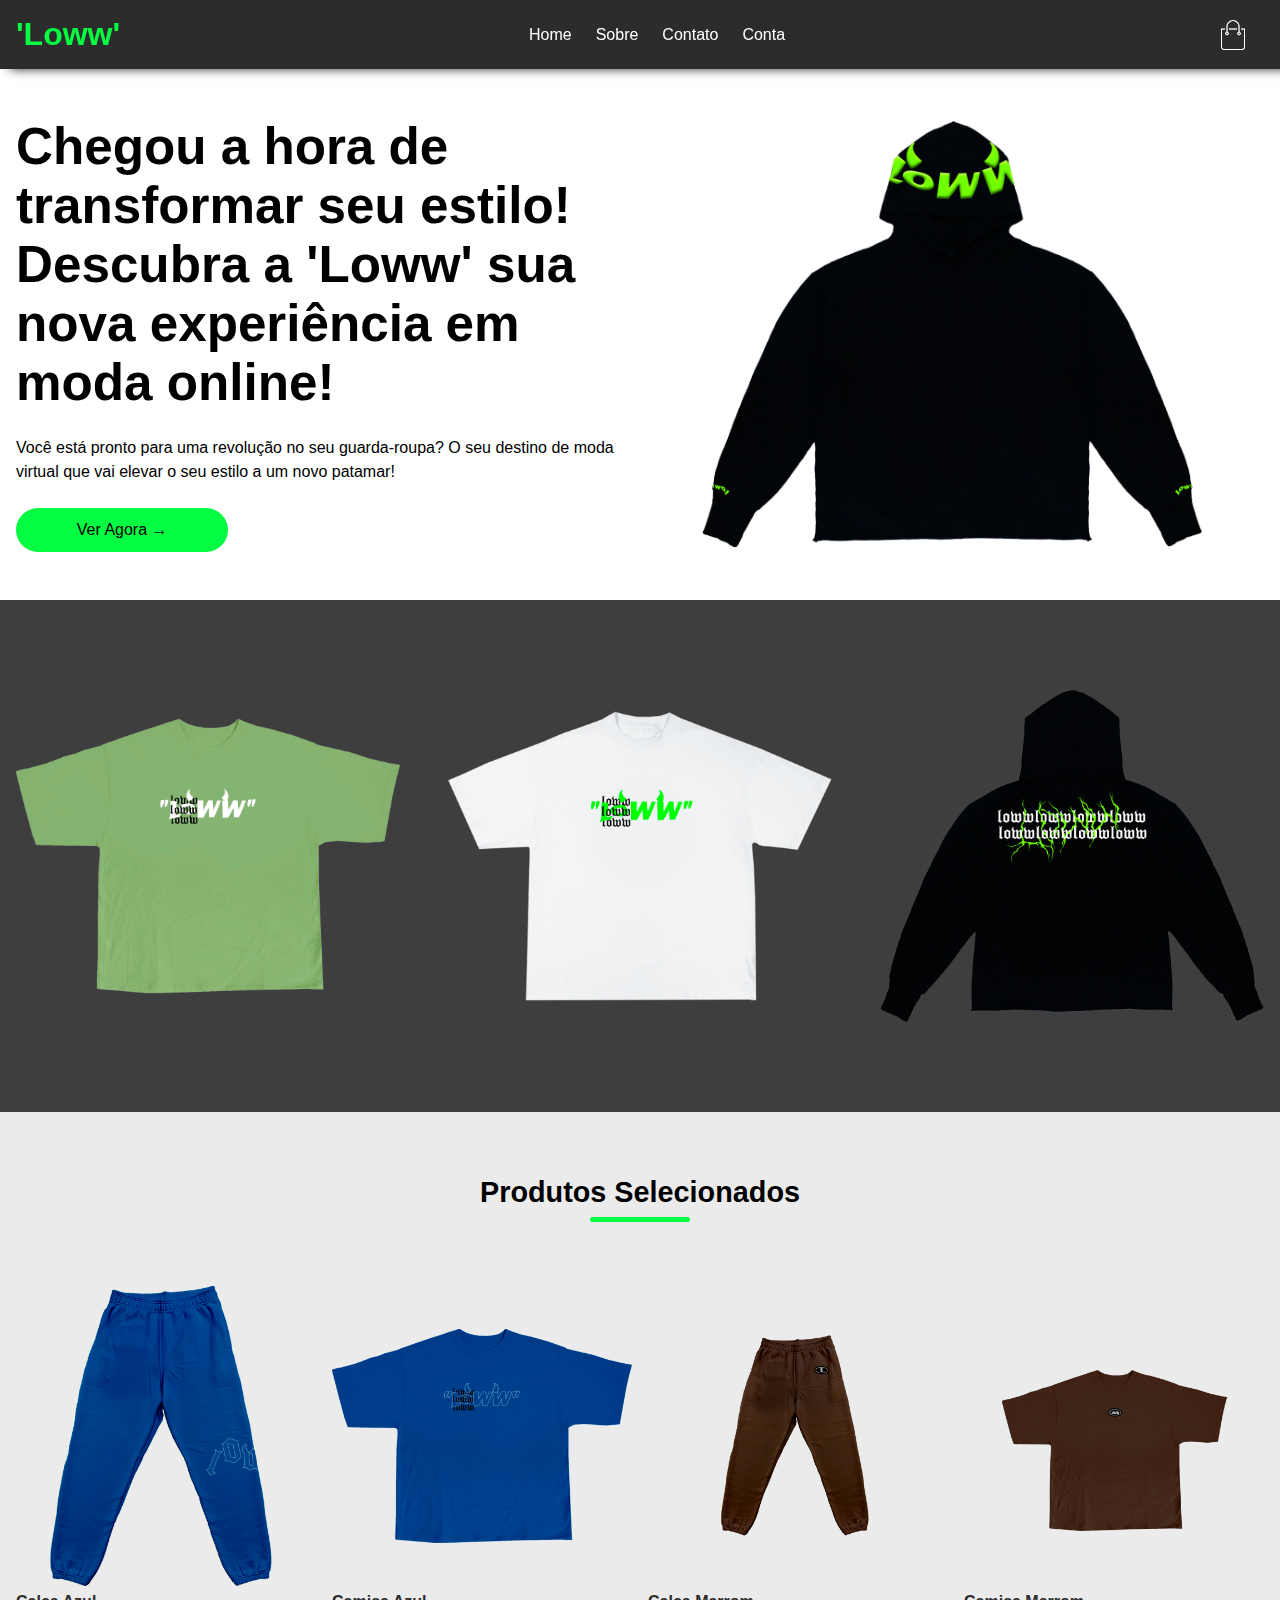
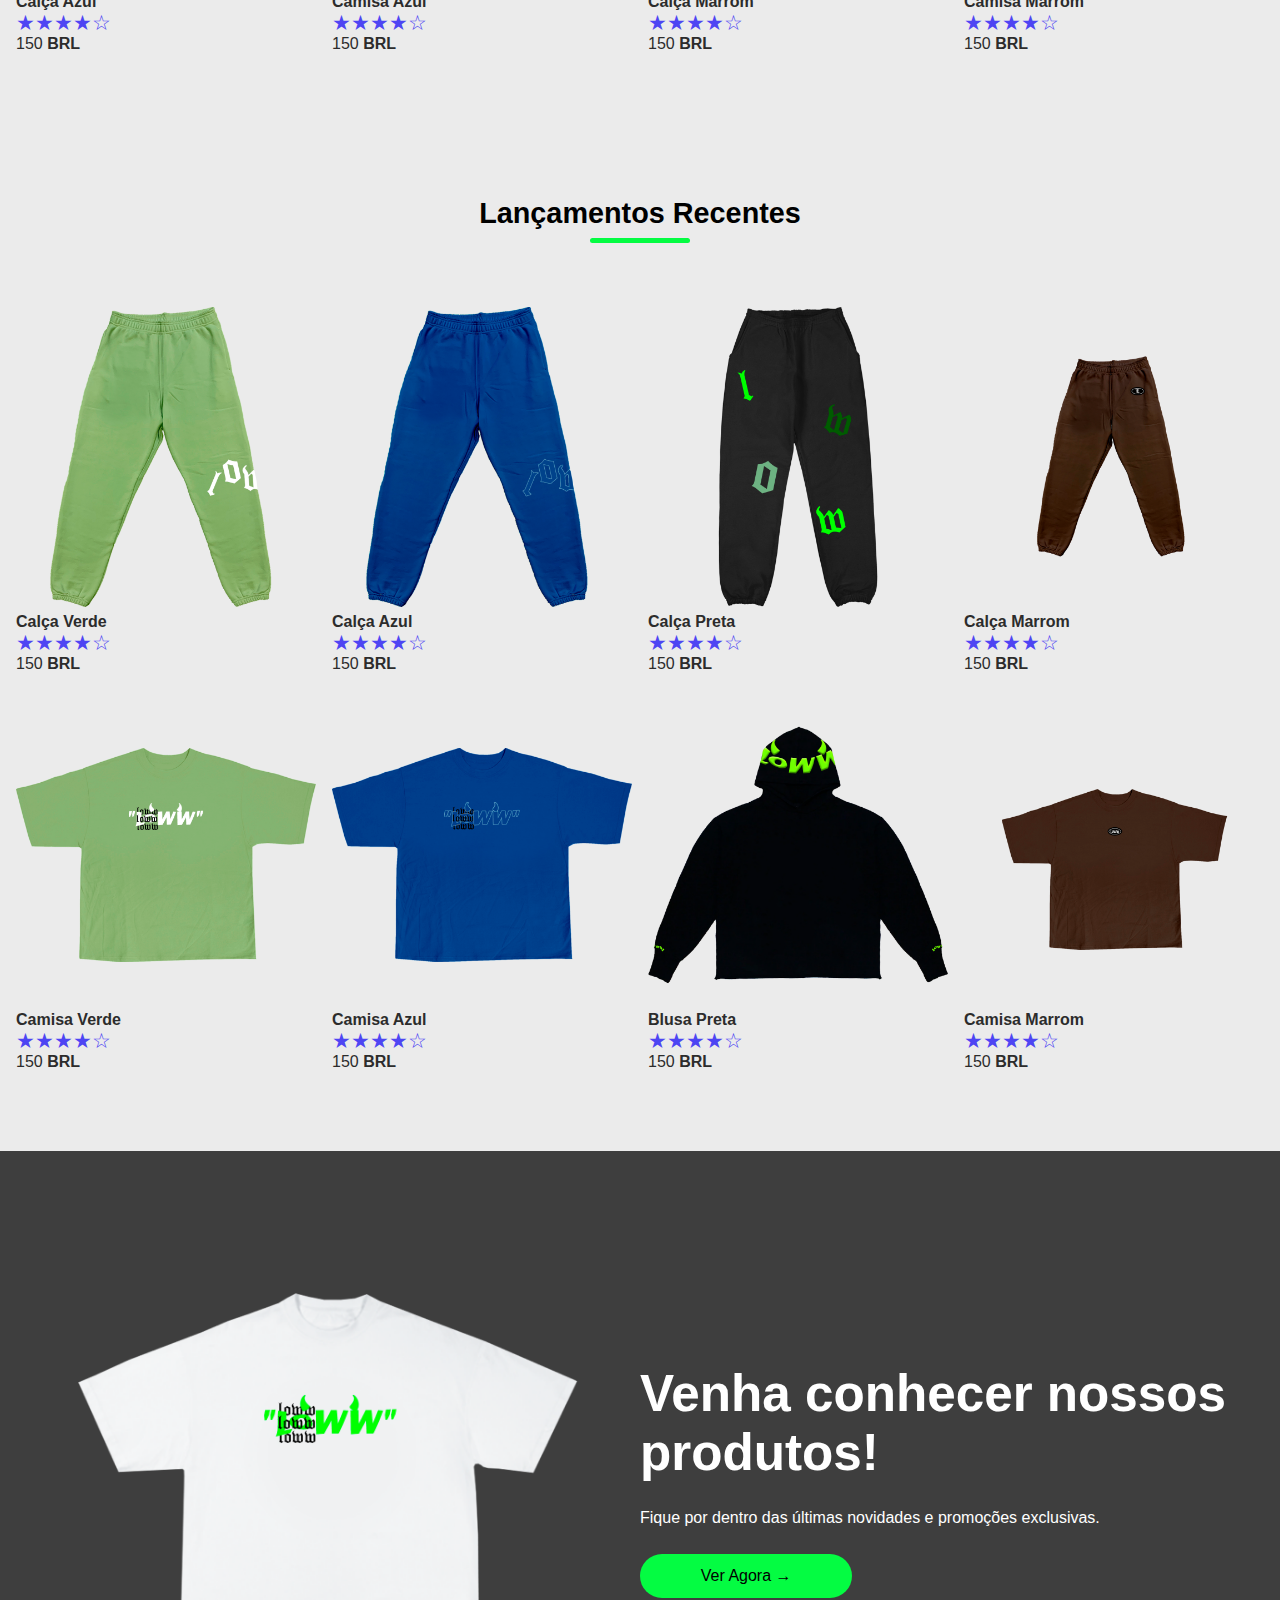
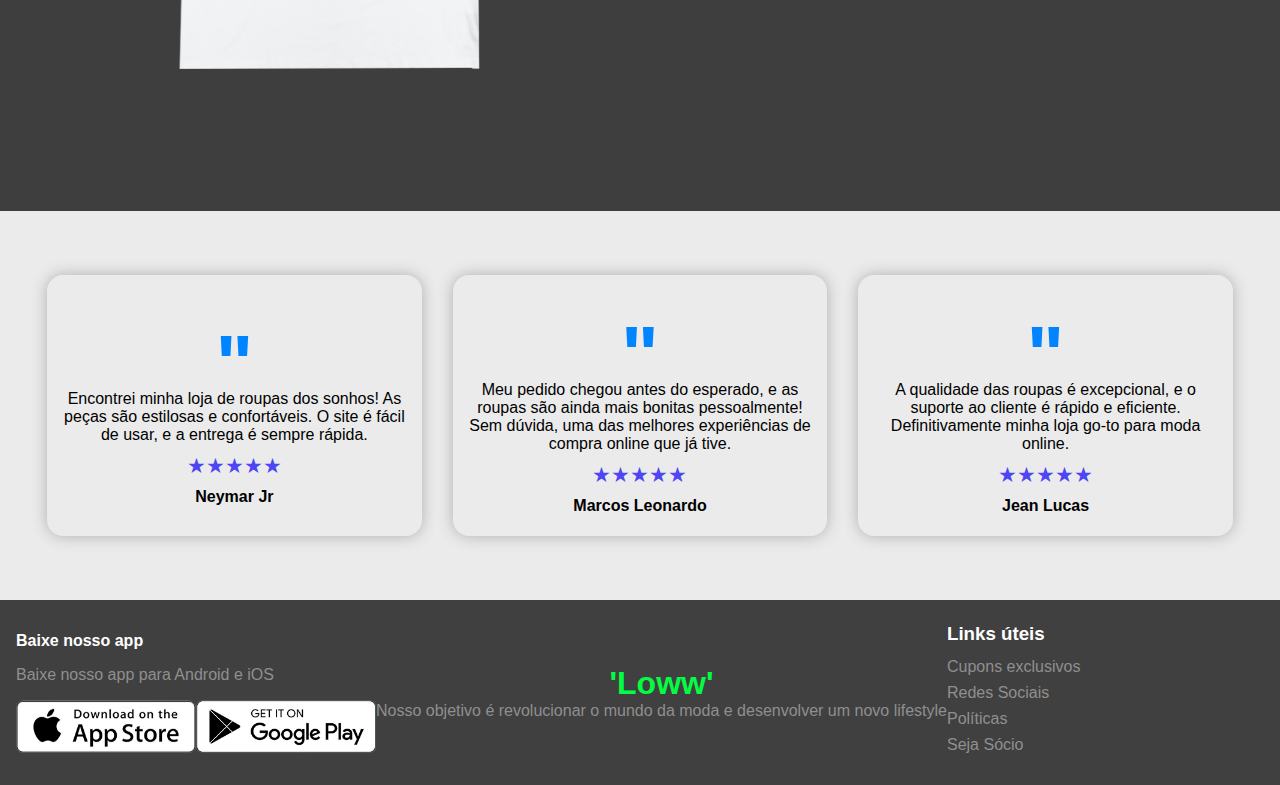
<file: index.html>
<!DOCTYPE html>
<html lang="en">

<head>
  <meta charset="UTF-8">
  <meta name="viewport" content="width=device-width, initial-scale=1.0">
  <title>'Loww'</title>
  <link rel="stylesheet" href="assets/css/home-page-style.css">
</head>

<body>
  <div class="navbar">
    <div class="header-inner-content">
      <h1 class="logo">'Loww'</h1>
      <nav>
        <ul>
          <li>Home</li>
          <li><a href="sobre.html">Sobre</a></li>
          <li><a href="contato.html">Contato</a></li>
          <li><a href="conta.html">Conta</a></li>
        </ul>
      </nav>
      <div class="nav-icons">
        <img src="assets/images/cart.png">
        <img src="assets/images/menu.png" class="menu-button">
      </div>
    </div>
  </div>

  <header>
    <div class="header-inner-content">
      <div class="header-bottom-side">
        <div class="header-bottom-side-left">
          <h2>Chegou a hora de transformar seu estilo! Descubra a 'Loww' sua nova experiência em moda online!</h2>
          <p>Você está pronto para uma revolução no seu guarda-roupa? O seu destino de moda virtual que vai elevar o seu estilo a um novo patamar!</p>
          <button>Ver Agora &#8594;</button>
        </div>
        <div class="header-bottom-side-rigth">
          <img src="assets/images/blusa frente.png">
        </div>
      </div>
    </div>
  </header>

  <main>
    <div class="gray-background">
      <div class="page-inner-content">
        <div class="cols cols-3">
          <img src="assets/images/camisa verde.png">
          <img src="assets/images/camisa branca.png">
          <img src="assets/images/blusa costas.png">
        </div>
      </div>
    </div>

    <div>
      <div class="page-inner-content">
        <h3 class="section-title">Produtos Selecionados</h3>
        <div class="subtitle-underline"></div>
        <div class="cols cols-4">
          <div class="product">
            <img src="assets/images/calça azul.png">
            <p class="product-name">Calça Azul</p>
            <p class="rate">&#9733;&#9733;&#9733;&#9733;&#9734;</p>
            <p class="product-price">150 <span>BRL</span></p>
          </div>

          <div class="product">
            <img src="assets/images/camisa azul.png">
            <p class="product-name">Camisa Azul</p>
            <p class="rate">&#9733;&#9733;&#9733;&#9733;&#9734;</p>
            <p class="product-price">150 <span>BRL</span></p>
          </div>

          <div class="product">
            <img src="assets/images/calca marrom frente.png">
            <p class="product-name">Calça Marrom</p>
            <p class="rate">&#9733;&#9733;&#9733;&#9733;&#9734;</p>
            <p class="product-price">150 <span>BRL</span></p>
          </div>

          <div class="product">
            <img src="assets/images/camisa marrom frente.png" alt="">
            <p class="product-name">Camisa Marrom</p>
            <p class="rate">&#9733;&#9733;&#9733;&#9733;&#9734;</p>
            <p class="product-price">150 <span>BRL</span></p>
          </div>

        </div>
      </div>

      <div>
        <div class="page-inner-content">
          <h3 class="section-title">Lançamentos Recentes</h3>
          <div class="subtitle-underline"></div>
          <div class="cols cols-4">
            <div class="product">
              <img src="assets/images/calça verde.png">
              <p class="product-name">Calça Verde</p>
              <p class="rate">&#9733;&#9733;&#9733;&#9733;&#9734;</p>
              <p class="product-price">150 <span>BRL</span></p>
            </div>

            <div class="product">
              <img src="assets/images/calça azul.png">
              <p class="product-name">Calça Azul</p>
              <p class="rate">&#9733;&#9733;&#9733;&#9733;&#9734;</p>
              <p class="product-price">150 <span>BRL</span></p>
            </div>

            <div class="product">
              <img src="assets/images/calça preta.png">
              <p class="product-name">Calça Preta</p>
              <p class="rate">&#9733;&#9733;&#9733;&#9733;&#9734;</p>
              <p class="product-price">150 <span>BRL</span></p>
            </div>

            <div class="product">
              <img src="assets/images/calca marrom frente.png">
              <p class="product-name">Calça Marrom</p>
              <p class="rate">&#9733;&#9733;&#9733;&#9733;&#9734;</p>
              <p class="product-price">150 <span>BRL</span></p>
            </div>

            <div class="product">
              <img src="assets/images/camisa verde.png">
              <p class="product-name">Camisa Verde</p>
              <p class="rate">&#9733;&#9733;&#9733;&#9733;&#9734;</p>
              <p class="product-price">150 <span>BRL</span></p>
            </div>

            <div class="product">
              <img src="assets/images/camisa azul.png">
              <p class="product-name">Camisa Azul</p>
              <p class="rate">&#9733;&#9733;&#9733;&#9733;&#9734;</p>
              <p class="product-price">150 <span>BRL</span></p>
            </div>

            <div class="product">
              <img src="assets/images/blusa frente.png">
              <p class="product-name">Blusa Preta</p>
              <p class="rate">&#9733;&#9733;&#9733;&#9733;&#9734;</p>
              <p class="product-price">150 <span>BRL</span></p>
            </div>

            <div class="product">
              <img src="assets/images/camisa marrom frente.png">
              <p class="product-name">Camisa Marrom</p>
              <p class="rate">&#9733;&#9733;&#9733;&#9733;&#9734;</p>
              <p class="product-price">150 <span>BRL</span></p>
            </div>

          </div>
        </div>
      </div>

      <div class="gray-background">
        <div class="header-inner-content">
          <div class="header-bottom-side exclusive-container">
            <div class="header-bottom-side-left">
              <h2>Venha conhecer nossos produtos!</h2>
              <p>Fique por dentro das últimas novidades e promoções exclusivas.</p>
              <button>Ver Agora &#8594;</button>
            </div>
            <div class="header-bottom-side-rigth">
              <img src="assets/images/camisa branca.png" alt="Modelo">
            </div>
          </div>
        </div>
        </div>
       </div>

        <div class="page-inner-content">
          <div class="testimonials">
            
            <div class="testimonial">
              <p>"</p>
              <p>Encontrei minha loja de roupas dos sonhos! As peças são estilosas e confortáveis. O site é fácil de usar, e a entrega é sempre rápida.
              </p>
              <p class="rate">&#9733;&#9733;&#9733;&#9733;&#9733;</p>
              <p>Neymar Jr</p>
            </div>

            <div class="testimonial">
              <p>"</p>
              <p>Meu pedido chegou antes do esperado, e as roupas são ainda mais bonitas pessoalmente! Sem dúvida, uma das melhores experiências de compra online que já tive. </p>
              <p class="rate">&#9733;&#9733;&#9733;&#9733;&#9733;</p>
              <p>Marcos Leonardo</p>
            </div>

            <div class="testimonial">
              <p>"</p>
              <p>A qualidade das roupas é excepcional, e o suporte ao cliente é rápido e eficiente. Definitivamente minha loja go-to para moda online.</p>
              <p class="rate">&#9733;&#9733;&#9733;&#9733;&#9733;</p>
              <p>Jean Lucas</p>
            </div>

          </div>
        </div>
  </main>

  <footer class="gray-background">
      <div class="page-inner-content footer-content">
        <div class="download-options">
          <p>Baixe nosso app</p>
          <p>Baixe nosso app para Android e iOS</p>
          <div>
            <img src="assets/images/app-store.png">
            <img src="assets/images/play-store.png">
          </div>
        </div>

        <div class="logo-footer">
          <h1 class="logo">'Loww'</h1>
          <p>Nosso objetivo é revolucionar o mundo da moda e desenvolver um novo lifestyle</p>
        </div>

        <div class="links-footer">
          <h3>Links úteis</h3>
          <ul>
            <li>Cupons exclusivos</li>
            <li>Redes Sociais</li>
            <li>Políticas</li>
            <li>Seja Sócio</li>
          </ul>
        </div>
      </div>
  </footer>

  <script src="assets/js/home-page-js.js"></script>
</body>
</html>
</file>
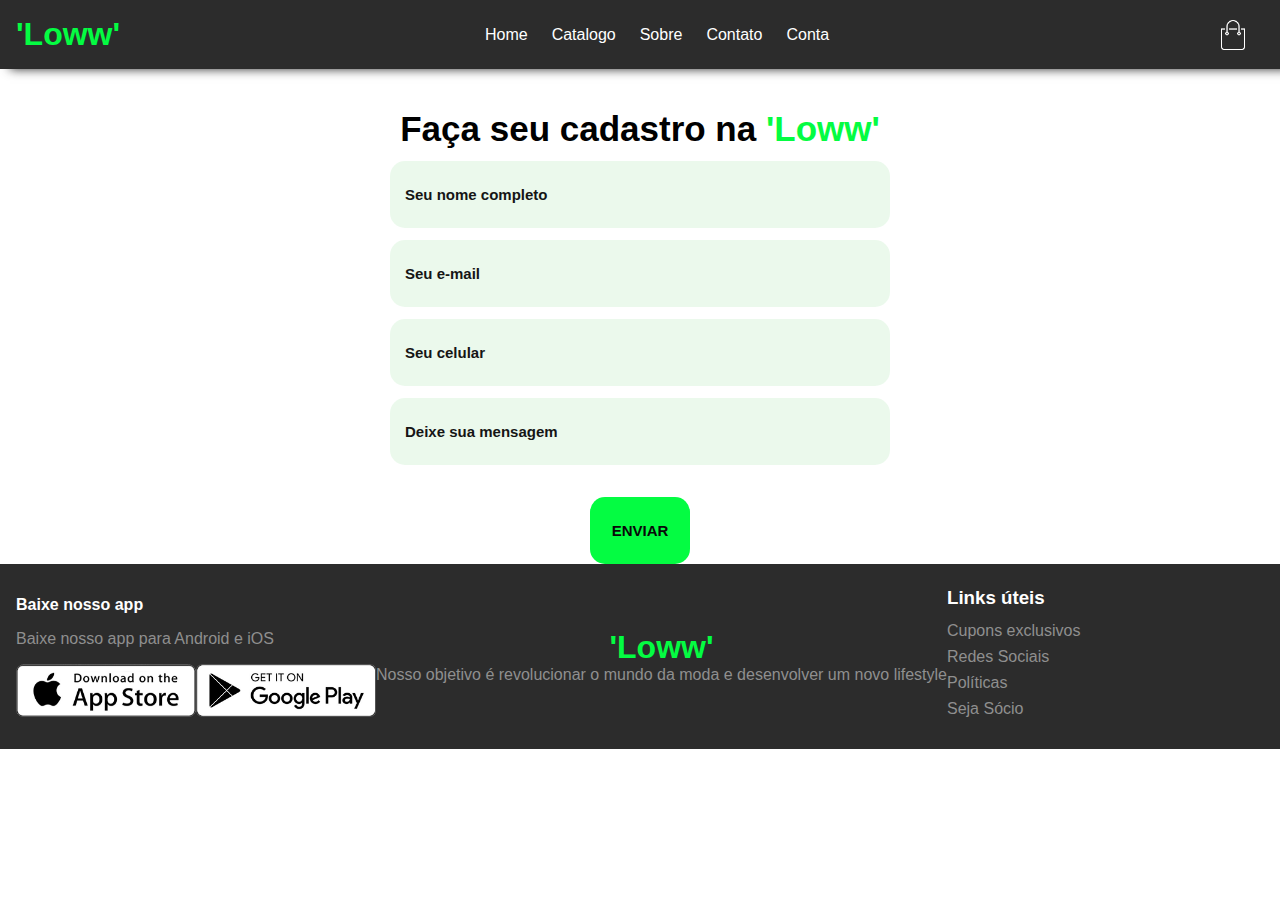
<file: conta.html>
<!DOCTYPE html>
<html lang="pt-br">
<head>
    <meta charset="UTF-8">
    <meta name="viewport" content="width=device-width, initial-scale=1.0">
    <title>Conta</title>
    <link rel="stylesheet" href="assets/css/conta-style.css">
</head>
<body>
    <div class="navbar">
        <div class="header-inner-content">
          <h1 class="logo">'Loww'</h1>
          <nav>
            <ul>
              <li><a href="index.html">Home</a></li>
              <li><a href="Catalogo.html">Catalogo</a></li>
              <li><a href="sobre.html">Sobre</a></li>
              <li><a href="contato.html">Contato</a></li>
              <li><a href="conta.html">Conta</a></li>
            </ul>
          </nav>
          <div class="nav-icons">
            <img src="assets/images/cart.png">
            <img src="assets/images/menu.png" class="menu-button">
          </div>
        </div>
      </div>

    <main class="page-inner-content">
      <section class="formulario">
            <form action="">
                <h1><Cadastre-se>Faça seu cadastro na </Cadastre-se> <span>'Loww'</span></h1>
                <input type="text" name="" id="" placeholder="Seu nome completo " required>
                <input type="email" name="" id="" placeholder="Seu e-mail " required>
                <input type="text" name="" id="" placeholder="Seu celular ">
                <input type="text" name="" id="" placeholder="Deixe sua mensagem ">
                <div class="btn-enviar"><input type="submit" value="ENVIAR"></div>
            </form>
        </div>
    </section>
  </main>

  <footer class="gray-background">
    <div class="page-inner-content footer-content">
      <div class="download-options">
        <p>Baixe nosso app</p>
        <p>Baixe nosso app para Android e iOS</p>
        <div>
          <img src="assets/images/app-store.png">
          <img src="assets/images/play-store.png">
        </div>
      </div>

      <div class="logo-footer">
        <h1 class="logo">'Loww'</h1>
        <p>Nosso objetivo é revolucionar o mundo da moda e desenvolver um novo lifestyle</p>
      </div>

      <div class="links-footer">
        <h3>Links úteis</h3>
        <ul>
          <li>Cupons exclusivos</li>
          <li>Redes Sociais</li>
          <li>Políticas</li>
          <li>Seja Sócio</li>
        </ul>
      </div>
    </div>
  </footer>
  
</body>
</html>
</file>
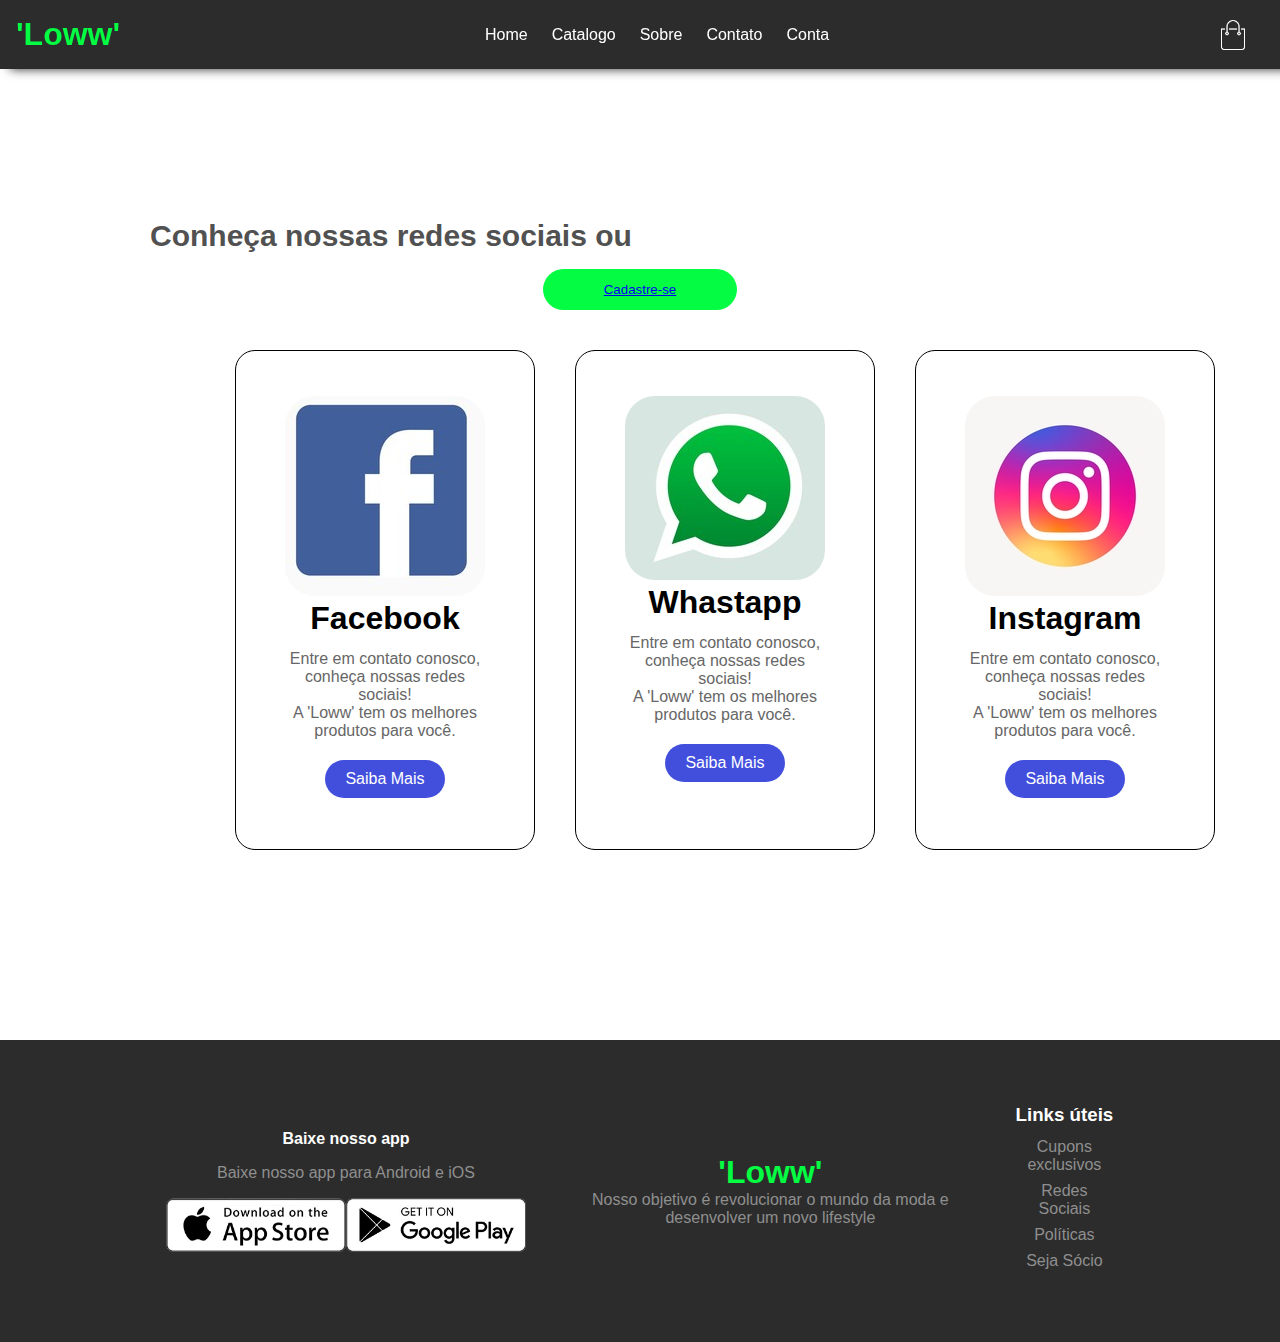
<file: contato.html>
<!DOCTYPE html>
<html lang="pt-br">
<head>
    <meta charset="UTF-8">
    <meta name="viewport" content="width=device-width, initial-scale=1.0">
    <title>Contato</title>
    <link rel="stylesheet" href="assets/css/contato-style.css">
</head>
<body>
  <header>
    <div class="navbar">
    <div class="header-inner-content">
      <h1 class="logo">'Loww'</h1>
      <nav>
        <ul>
          <li><a href="index.html">Home</a></li>
          <li><a href="Catalogo.html">Catalogo</a></li>
          <li><a href="sobre.html">Sobre</a></li>
          <li><a href="contato.html">Contato</a></li>
          <li><a href="conta.html">Conta</a></li>
        </ul>
      </nav>
      <div class="nav-icons">
        <img src="assets/images/cart.png">
        <img src="assets/images/menu.png" class="menu-button">
      </div>
    </div>
  </div>
</header>

  <main class="page-inner-content">
  <h3>Conheça nossas redes sociais ou</h3>
  <button>
    <a href="conta.html">Cadastre-se</a></button>
      <div class="container">
            <div class="card">
              <div class="img">
                <img src="assets/images/facebookk.jpg">
              </div>
                <h1>Facebook</h1>
                <div class="content">
                  <p>
                    Entre em contato conosco, conheça nossas redes sociais!<br>
                    A 'Loww' tem os melhores produtos para você.
                  </p>
                  <a href="##">Saiba Mais</a>
                </div>
            </div>

            <div class="card">
              <div class="img">
              <img src="assets/images/whatsappp.jpg">
              </div>
                <h1>Whastapp</h1>
                <div class="content">
                  <p>
                    Entre em contato conosco, conheça nossas redes sociais!<br>
                    A 'Loww' tem os melhores produtos para você.                 
                   </p>
                  <a href="##">Saiba Mais</a>
                </div>
            </div>

            <div class="card">
              <div class="img">
                 <img src="assets/images/instagramm.jpg">
              </div>
                <h1>Instagram</h1>
                <div class="content">
                  <p>
                    Entre em contato conosco, conheça nossas redes sociais!<br>
                    A 'Loww' tem os melhores produtos para você.
                  </p>
                  <a href="##">Saiba Mais</a>
                </div>
            </div>
      </div>
    </main>

    <footer class="gray-background">
      <div class="page-inner-content footer-content">
        <div class="download-options">
          <p>Baixe nosso app</p>
          <p>Baixe nosso app para Android e iOS</p>
          <div>
            <img src="assets/images/app-store.png">
            <img src="assets/images/play-store.png">
          </div>
        </div>
  
        <div class="logo-footer">
          <h1 class="logo">'Loww'</h1>
          <p>Nosso objetivo é revolucionar o mundo da moda e desenvolver um novo lifestyle</p>
        </div>
  
        <div class="links-footer">
          <h3>Links úteis</h3>
          <ul>
            <li>Cupons exclusivos</li>
            <li>Redes Sociais</li>
            <li>Políticas</li>
            <li>Seja Sócio</li>
          </ul>
        </div>
      </div>
    </footer>

</body>
</html>
</file>
<file: assets/css/home-page-style.css>
* {
  box-sizing: border-box;
  margin: 0;
  padding: 0;
  font-family: 'Roboto', sans-serif;
}


body {
  font-family: Arial, Helvetica, sans-serif;
}

/* Header */

.header-inner-content {
  max-width: 1300px;
  margin-left: auto;
  margin-right: auto;
}

.navbar {
  background-color: #2c2c2c;
  padding: 1rem;
  position: sticky;
  top: 0;
  box-shadow: 10px 0px 10px #2c2c2c;
  z-index: 99;
}

.navbar > div {
  display: flex;
  align-items: center;
  justify-content: space-between;
  position: relative;
}

.logo {
  color: #04fc42;
}

nav ul {
  display: flex;
  list-style: none;
  align-items: center;
}

.nav-icons {
  display: flex;
  align-items: center;
}

.nav-icons img {
  width: 30px;
  cursor: pointer;
}

.nav-icons img:first-child {
  margin-right: 1rem;
}

nav ul li {
  color: #fff;
  margin-right: 1.5rem;
  cursor: pointer;
}

nav ul li a {
  text-decoration: none;
  color: #fff;
  cursor: pointer;
}

nav ul li:hover {
  transform: translateY(-5px);
  transition: all 0.2s;
  font-weight: bold;
}

.menu-button {
  display: none;
}

.header {
  background-image: radial-gradient(#fff, #c7c7c7);
}

.header-bottom-side {
  display: flex;
  align-items: center;
  justify-content: center;
  padding: 1rem;
}

.header-bottom-side-left {
  height: 100%;
  flex-basis: 50%;
}

.header-bottom-side-left h2 {
  font-size: 3.2rem;
  margin-bottom: 1.5rem;
}

.header-bottom-side-left p {
  line-height: 1.5rem;
  margin-bottom: 1.5rem;
}

.header-bottom-side-left button {
  background-color: #04fc42;
  border: none;
  cursor: pointer;
  padding: 0.8rem 3.8rem;
  border-radius: 9999px;
  color: #000;
  font-weight: 500;
  font-size: 1rem;
  transition: all 0.2s;
}

.header-bottom-side-left button:hover {
  background-color: #28f75f;
}

.header-bottom-side-rigth {
  flex-basis: 50%;
  display: flex;
  align-items: center;
  justify-content: center;
}

.header-bottom-side-rigth img {
  width: 80%;
}

/* Medias Queries */
@media (max-width: 800px) {
  .logo {
    font-size: 1.2rem;
  }

  .menu-button {
    display: block;
  }

  .header-bottom-side {
    flex-direction: column;
    text-align: center;
    padding-top: 4rem;
  }

  nav {
    position: absolute;
    background-color: #2c2c2c4d;
    width: 100%;
    top: 46px;
    display: none;
  }

  .show-menu nav {
    display: block;
  }

  nav ul {
    flex-direction: column;
  }

  nav ul li {
    text-align: center;
    padding: 0.8rem;
  }
}

/* Header */

/* Main Content */

main {
  background-color: #ebebeb;
}

.gray-background {
  background-color: #2c2c2ce7;
}

.page-inner-content {
  max-width: 1280px;
  margin: 0 auto;
}

.cols {
  display: grid;
  align-items: center;
  justify-content: space-evenly;
  padding: 4rem 1rem;
}

 .cols-3 {
  grid-template-columns: repeat(3, 1fr);
  gap: 3rem;
}

.cols-3 img {
  max-width: 100%;
}

.cols-4 {
  grid-template-columns: repeat(4, 1fr);
  gap: 1rem;
}

.cols > * {
  cursor: pointer;
  transition: all 0.2;
}

.cols > *:hover {
  transform: translate(-5px);
}

.cols-4 img {
  max-width: 100%;
}

.section-title {
  text-align: center;
  margin-top: 4rem;
  font-size: 1.8rem;
}

.subtitle-underline {
  width: 100px;
  height: 5px;
  background: #04fc42;
  border-radius: 9999px;
  margin: 8px auto 0 auto;
}

.product {
  color: #2c2c2c;
  margin-bottom: 1rem;
  display: flex;
  flex-direction: column;
}

.product-name {
  font-weight: 600;
  margin-top: 0.4rem;
}

.rate {
  color: #4e45f3;
  font-size: 1.3rem;
}

.product-price span {
  font-weight: 600;
}

.exclusive-container {
  color: #fff;
  flex-direction: row-reverse;
  padding: 5rem 1rem;
}

/*Media Queries*/

@media (max-width: 800px) {
  .section-title {
    font-size: 1rem;
  }

  .cols-3 {
    grid-template-columns: repeat(1, 1fr);
  }

  .cols-4 {
    grid-template-columns: repeat(2, 1fr);
  }

  .product-name,
  .product-price,
  .rate {
    max-height: 1rem;
    overflow: hidden;
    font-size: 0.8rem;
  }

  .exclusive-container {
    flex-direction: column-reverse;
  }

  .exclusive-container img {
    margin-bottom: 4rem;
  }
}

/*Main Content*/

/*Testimonials*/
.testimonials {
  display: flex;
  padding: 4rem 1rem;
  justify-content: space-evenly;
}

.testimonial {
  display: flex;
  flex-direction: column;
  align-items: center;
  justify-content: center;
  flex-basis: 30%;
  text-align: center;
  box-shadow: 0 0 15px #afafaf;
  padding: 1rem;
  border-radius: 1rem;
  cursor: pointer;
  transition: all 0.2s;
}

.testimonial:hover {
  transform: translateY(-5px);
}

.testimonial p {
  margin: 5px 0;
}

.testimonial p:first-child {
  font-weight: bold;
  font-size: 5rem;
  color: #0084ff;
  margin-top: 3rem;
  line-height: 2rem;
}

.testimonial p:last-child {
  font-weight: bold;
}

/*Media Queries*/

@media (max-width: 800px) {
  .testimonials {
    flex-direction: column;
  }

  .testimonial {
    margin-bottom: 1.2rem;
  }
}
/*Testimonials*/

/* Footer */
.footer-content {
  display: flex;
  align-items: center;
  color: #8f8f8f;
  padding: 1rem 1rem;
  gap: -2rem;
}

.download-options > * {
  margin: 1rem 0;
}

.download-options > p:first-child {
  font-weight: bold;
  color: #fff;
}

.download-options > div {
  display: flex;
}

.download-options > div img {
  width: 180px;
}

.logo-footer {
  text-align: center;
}

.links-footer h3 {
  color: #fff;
  margin-bottom: 0.8rem;
}

.links-footer ul {
  list-style: none;
}

.links-footer ul li {
  margin-bottom: 0.5rem;
  cursor: pointer;
}

/* Media Queries */
@media (max-width: 800px) {
  .footer-content {
    display: inline;
    font-size: 0.8rem;
  }

  .footer-content > div {
    padding: 1rem;
  }

  .download-options > div {
    display: inline;
  }

  .download-options > div img {
    width: 120px;
  }
}
/* Footer */
</file>
<file: assets/css/conta-style.css>
*{
  margin: 0;
  padding: 0;
  box-sizing: border-box;
  font-family: 'Roboto', sans-serif;
}

/* Header */

.header-inner-content {
  max-width: 1300px;
  margin-left: auto;
  margin-right: auto;
}

.navbar {
  background-color: #2c2c2c;
  padding: 1rem;
  position: sticky;
  top: 0;
  box-shadow: 10px 0px 10px #2c2c2c;
  z-index: 99;
}

.navbar>div {
  display: flex;
  align-items: center;
  justify-content: space-between;
  position: relative;
}

.logo {
  color: #04fc42;
}

nav ul {
  display: flex;
  list-style: none;
  align-items: center;
}

.nav-icons {
  display: flex;
  align-items: center;
}

.nav-icons img {
  width: 30px;
  cursor: pointer;
}

.nav-icons img:first-child{
  margin-right: 1rem;
}

nav ul li {
  color: #fff;
  margin-right: 1.5rem;
  cursor: pointer;
}

nav ul li a {
  text-decoration: none;
  color: #fff;
  cursor: pointer;
}

nav ul li:hover {
  transform: translateY(-5px);
  transition: all 0.2s;
  font-weight: bold;
}

.menu-button {
  display: none;
}


/* Medias Queries */
@media (max-width: 800px){
  .logo {
    font-size: 1.2rem;
  }

  .menu-button{
    display: block;
  }

  .header-bottom-side {
    flex-direction: column;
    text-align: center;
    padding-top: 4rem;    
  }

  nav {
    position: absolute;
    background-color: #2c2c2c;
    width: 100%;
    top: 46px;
    display: none;
  }

  .show-menu nav {
    display: block;
  }

  nav ul {
    flex-direction: column;
  }

  nav ul li {
    text-align: center;
    padding: 0.8rem;
  }
}

/* Header */

.gray-background {
background-color: #2c2c2c;
}

.page-inner-content {
max-width: 1280px;
margin: 0 auto;
}

/*Alterei aq*/
section.formulario{
  padding: 0px 4%;
}


form{
  max-width: 500px;
  margin: 0 auto;
  display: flex;
  justify-content: center;
  flex-direction: column;
  gap: 12px;
  margin-top: 40px;

}

form input{
  width: 100%;
  background-color: rgba(123, 215, 129, 0.148);
  border: 0;
  outline: 0;
  padding: 25px 15px;
  border-radius: 15px;
  color: #000;
  font-size: 15px;
  font-weight: bold;
}

form input::placeholder{
  color: rgb(21, 21, 21);
}



form .btn-enviar{
  margin-top: 20px;
  text-align: center;
  
}

form  .btn-enviar input[type=submit]{
  width: 100px;
  color: #090909;
  background-color: #04fc42;
  font-weight: 700px; 
  cursor: pointer;
  align-items: center;
  
}

main h1{
  font-family: Arial, Helvetica, sans-serif;
  font-weight: bold;
  font-size: 35px;
  text-align: center;
  height: 40px;
}

main span{
  color: #04fc42;
  font-size: 35px;

}

form :hover{
  color: #0a0a0a;
}

/* Footer */
.footer-content {
display: flex;
align-items: center;
color: #8f8f8f;
padding: 1rem 1rem;
gap: -2rem;
}

.download-options > * {
margin: 1rem 0;
}

.download-options > p:first-child {
font-weight: bold;
color: #fff;
}

.download-options > div {
display: flex;
}

.download-options > div img {
width: 180px;
}

.logo-footer {
text-align: center;
}

.links-footer h3 {
color: #fff;
margin-bottom: 0.8rem;
}

.links-footer ul {
list-style: none;
}

.links-footer ul li {
margin-bottom: 0.5rem;
cursor: pointer;
}

/* Media Queries */
@media (max-width: 800px) {
.footer-content {
  display: inline;
  font-size: 0.8rem;
}

.footer-content > div {
  padding: 1rem;
}

.download-options > div {
  display: inline;
}

.download-options > div img {
  width: 120px;
}
}
/* Footer */
</file>
<file: assets/css/contato-style.css>
* {
  margin: 0;
  padding: 0;
  box-sizing: border-box;
  font-family: 'Roboto', sans-serif;

}

/* Header */

.header-inner-content {
  max-width: 1300px;
  margin-left: auto;
  margin-right: auto;
}

.navbar {
  background-color: #2c2c2c;
  padding: 1rem;
  position: sticky;
  top: 0;
  box-shadow: 10px 0px 10px #2c2c2c;
  z-index: 99;
}

.navbar > div {
  display: flex;
  align-items: center;
  justify-content: space-between;
  position: relative;
}

.logo {
  color: #04fc42;
}

nav ul {
  display: flex;
  list-style: none;
  align-items: center;
}

.nav-icons {
  display: flex;
  align-items: center;
}

.nav-icons img {
  width: 30px;
  cursor: pointer;
}

.nav-icons img:first-child {
  margin-right: 1rem;
}

nav ul li {
  color: #fff;
  margin-right: 1.5rem;
  cursor: pointer;
}

nav ul li a {
  text-decoration: none;
  color: #fff;
  cursor: pointer;
}

nav ul li:hover {
  transform: translateY(-5px);
  transition: all 0.2s;
  font-weight: bold;
}

.menu-button {
  display: none;
  cursor: pointer;
}


/* Medias Queries */
@media (max-width: 800px) {
  .logo {
    font-size: 1.2rem;
  }

  .menu-button {
    display: block;
  }

  nav {
    position: absolute;
    background-color: #2c2c2c;
    width: 100%;
    top: 46px;
    display: none;
  }

  .show-menu nav {
    display: block;
  }

  nav ul {
    flex-direction: column;
  }

  nav ul li {
    text-align: center;
    padding: 0.8rem;
  }
}

/* Header */

.gray-background {
  background-color: #2c2c2c;
}

.page-inner-content {
  max-width: 1260px;
  align-items: center;
  text-align: center;
  margin: 150px;
  margin-bottom: 0;

}

.container{
  width: 1150px;
  padding: 20px;
  display: flex;
  align-items: center;
  justify-content: center;
  flex-wrap: wrap;
  border-radius: 100px;
  text-align: left;
}

.card{
  
  padding: 45px;
  width: 300px;
  background-color: white;
  margin: 20px;
  border: 1px solid black;
  border-radius: 20px;
  overflow: hidden;
  transition: 0.5s;
  text-align: center;
  height: 500px;
  align-items: center;
  
}
.card img{
  transition: 0.5s;
  text-align: center;
  border-radius: 30px;
  background-color: white;
}
.card h1{
  font-size: 2rem;
  height: 50px;
}
.card ::content{
  padding: 20px;
  text-align: center;
}
.card .content p{
  color: #666;
  transition: 0.5s;
}
.content a{
  position: relative;
  display: inline-block;
  padding: 10px 20px;
  background-color: rgba(31, 46, 215, 0.845);
  color: white;
  border-radius: 40px;
  text-decoration: none;
  transition: 0.5s;
  outline: none;
  margin-top: 20px;
  text-align: center;
}
.card:hover{
  background-color: white;
  color: rgb(97, 96, 96);
  margin-top: 30px;
  box-shadow: 2px 20px 25px rgb(10, 32, 45);
  border-color: rgb(30, 14, 207);
}
.card:hover img{
  background: white;
}
.card:hover .content p{
  color: black;
}
.card:hover .content a{
  color: white;
}

.container {
  background-color: white;
  font-family: Arial, Helvetica, sans-serif;
}

main button {
  background-color: #04fc42;
  border: none;
  cursor: pointer;
  padding: 0.8rem 3.8rem;
  border-radius: 9999px;
  font-weight: 900px;
  font-family: Arial, Helvetica, sans-serif;
  
  
}

main h2{
  font-size: 40px;
  font-family: Arial, Helvetica, sans-serif;
  
}

main h3{
  color: rgb(81, 81, 81);
  font-size: 30px;
  height: 50px;
  width: 900px;
  font-family: Arial, Helvetica, sans-serif;
  text-align: left;
}



/* Footer */
.footer-content {
  display: flex;
  align-items: center;
  color: #8f8f8f;
  padding: 4rem 1rem;
  gap: 2rem;
}

.download-options > * {
  margin: 1rem 0;
}

.download-options > p:first-child {
  font-weight: bold;
  color: #fff;
  cursor: pointer;
}

.download-options > div {
  display: flex;
  cursor: pointer;
}

.download-options > div img {
  width: 180px;
  cursor: pointer;
}

.logo-footer {
  text-align: center;
}

.links-footer h3 {
  color: #fff;
  margin-bottom: 0.8rem;
}

.links-footer ul {
  list-style: none;
}

.links-footer ul li {
  margin-bottom: 0.5rem;
  cursor: pointer;
}

/* Media Queries */
@media (max-width: 800px) {
  .footer-content {
    display: inline;
    font-size: 0.8rem;
  }

  .footer-content > div {
    padding: 1rem;
  }

  .download-options > div {
    display: inline;
  }

  .download-options > div img {
    width: 120px;
  }
}
/* Footer */
</file>
